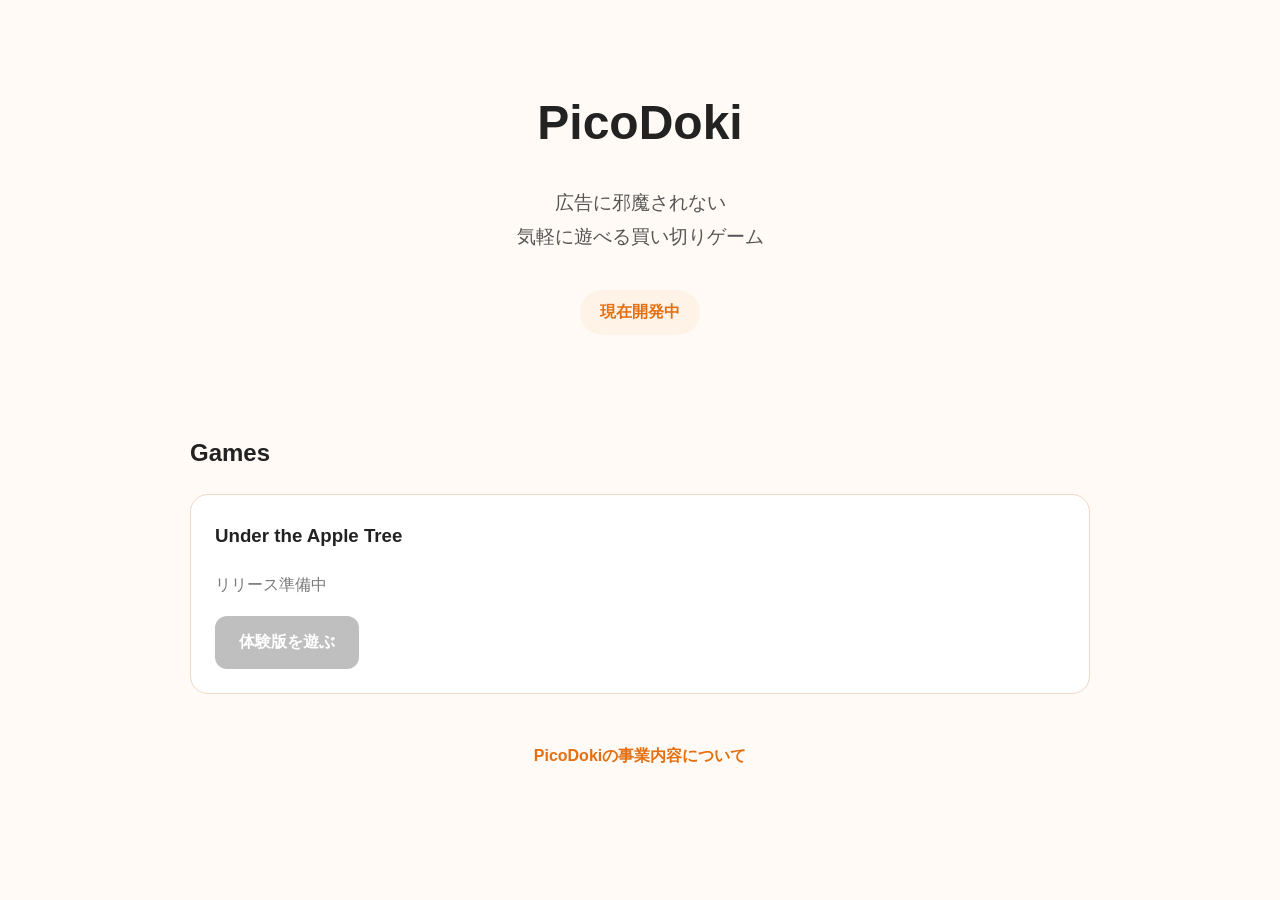
<file: index.html>
<!DOCTYPE html>
<html lang="ja">
<head>
    <meta charset="utf-8">
    <title>PicoDoki</title>
    <link rel="stylesheet" href="style.css">
</head>
<body>

    <div class="container">

        <header>
            <h1>PicoDoki</h1>
            <p class="tagline">広告に邪魔されない<br>気軽に遊べる買い切りゲーム</p>
            <div class="status">
                現在開発中
            </div>
        </header>

        <section>
            <h2>Games</h2>
            <div class="games">
                <div class="game-card">
                    <h3>Under the Apple Tree</h3>
                    <p class="game-status">リリース準備中</p>
                    <a class="play-button disabled">体験版を遊ぶ</a>
                </div>
             </div>
        </section>

        <div class="footer-nav">
            <a href="about.html">PicoDokiの事業内容について</a>
        </div>
 
    </div>

</body>
</html>
</file>
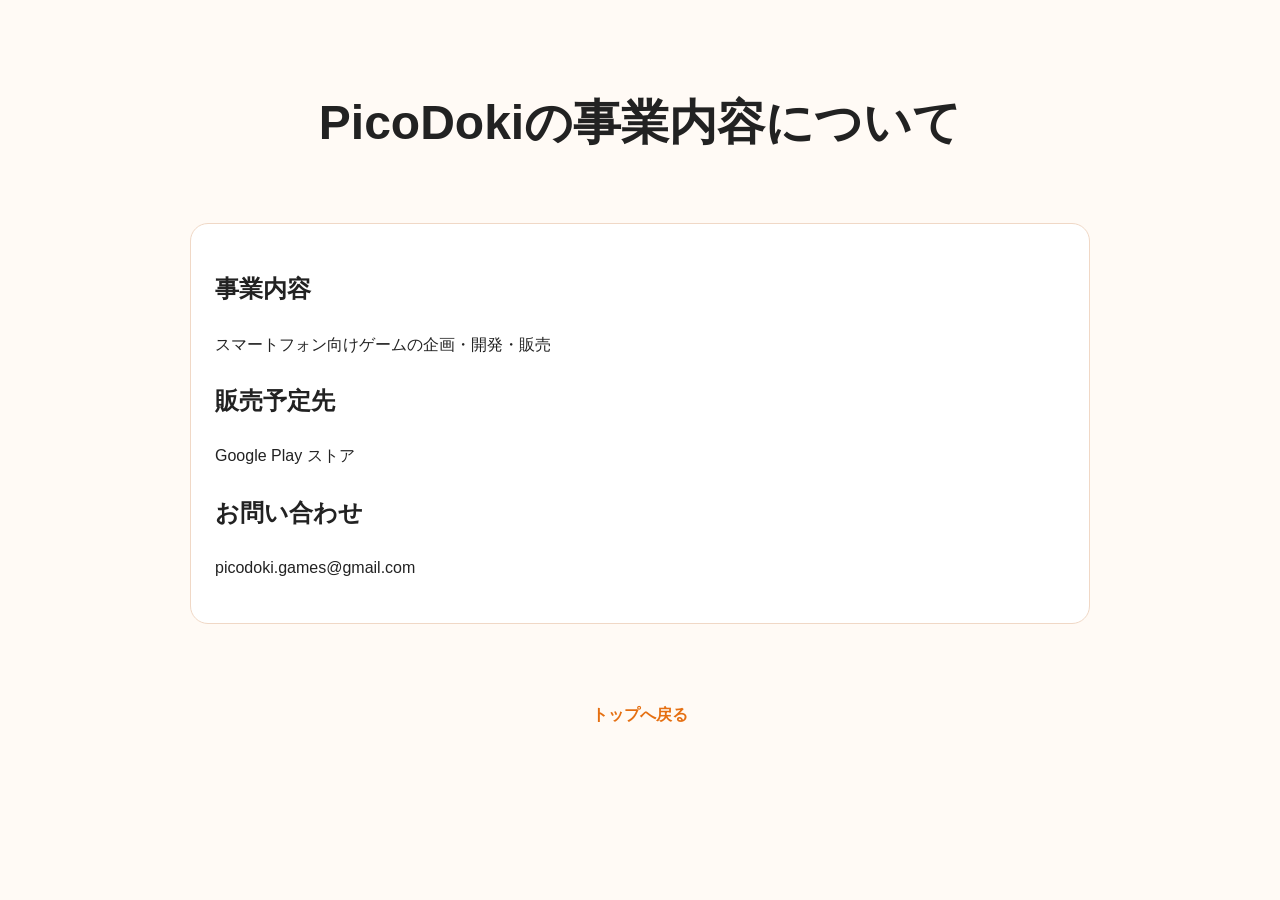
<file: about.html>
<!DOCTYPE html>
<html lang="ja">
<head>
    <meta charset="utf-8">
    <title>PicoDoki</title>
    <link rel="stylesheet" href="style.css">
</head>
<body>

    <div class="container">

        <header>
            <h1>PicoDokiの事業内容について</h1>
        </header>

        <div class="about-card">
            <h2>事業内容</h2>
            <p>スマートフォン向けゲームの企画・開発・販売</p>
            <h2>販売予定先</h2>
            <p>Google Play ストア</p>
            <h2>お問い合わせ</h2>
            <p>picodoki.games@gmail.com</p>
        </div>
 
        <div class="footer-nav">
            <a href="index.html">トップへ戻る</a>
        </div>
 
    </div>
 
</body>
</html>
</file>
<file: style.css>
:root {
    --accent: #ff8c32;
    --accent-dark: #e56f11;
    --bg: #fffaf5;
    --card: #ffffff;
    --text: #222222;
    --border: #f0d8c6;
}

* {
    box-sizing: border-box;
}

body {
    margin: 0;
    padding: 0;
    font-family:
        "Segoe UI",
        "Hiragino Sans",
        "Yu Gothic",
        sans-serif;
    background: var(--bg);
    color: var(--text);
    line-height: 1.8;
}

.container {
    width: min(900px, 92%);
    margin: 0 auto;
}

header {
    padding: 48px 0;
    text-align: center;
}

h1 {
    font-size: 3rem;
    margin-bottom: 8px;
}

.tagline {
    font-size: 1.2rem;
    color: #555;
}

.status {
    display: inline-block;
    margin-top: 16px;
    padding: 8px 20px;
    border-radius: 999px;
    background: #fff3e8;
    color: var(--accent-dark);
    font-weight: bold;
}

section {
    margin: 48px 0;
}

.games {
    display: grid;
    gap: 24px;
}

.game-card {
    background: var(--card);
    border: 1px solid var(--border);
    border-radius: 18px;
    padding: 24px;
    transition: 0.2s;
}

.game-card:hover {
    transform: translateY(-3px);
}

.game-card h3 {
    margin-top: 0;
}

.game-status {
    color: #777;
    margin-bottom: 16px;
}

.play-button {
    display: inline-block;
    text-decoration: none;
    background: var(--accent);
    color: white;
    padding: 12px 24px;
    border-radius: 12px;
    font-weight: bold;
    transition: 0.2s;
}

.play-button:hover {
    background: var(--accent-dark);
}

.play-button.disabled {
    background: #bfbfbf;
    pointer-events: none;
}

.footer-nav {
    text-align: center;
    margin: 48px 0;
}

.footer-nav a {
    color: var(--accent-dark);
    text-decoration: none;
    font-weight: bold;
}

.about-card {
    background: white;
    border-radius: 18px;
    border: 1px solid var(--border);
    padding: 24px;
}

@media (max-width: 600px) {

    h1 {
        font-size: 2rem;
    }

    .tagline {
        font-size: 1rem;
    }
}
</file>
